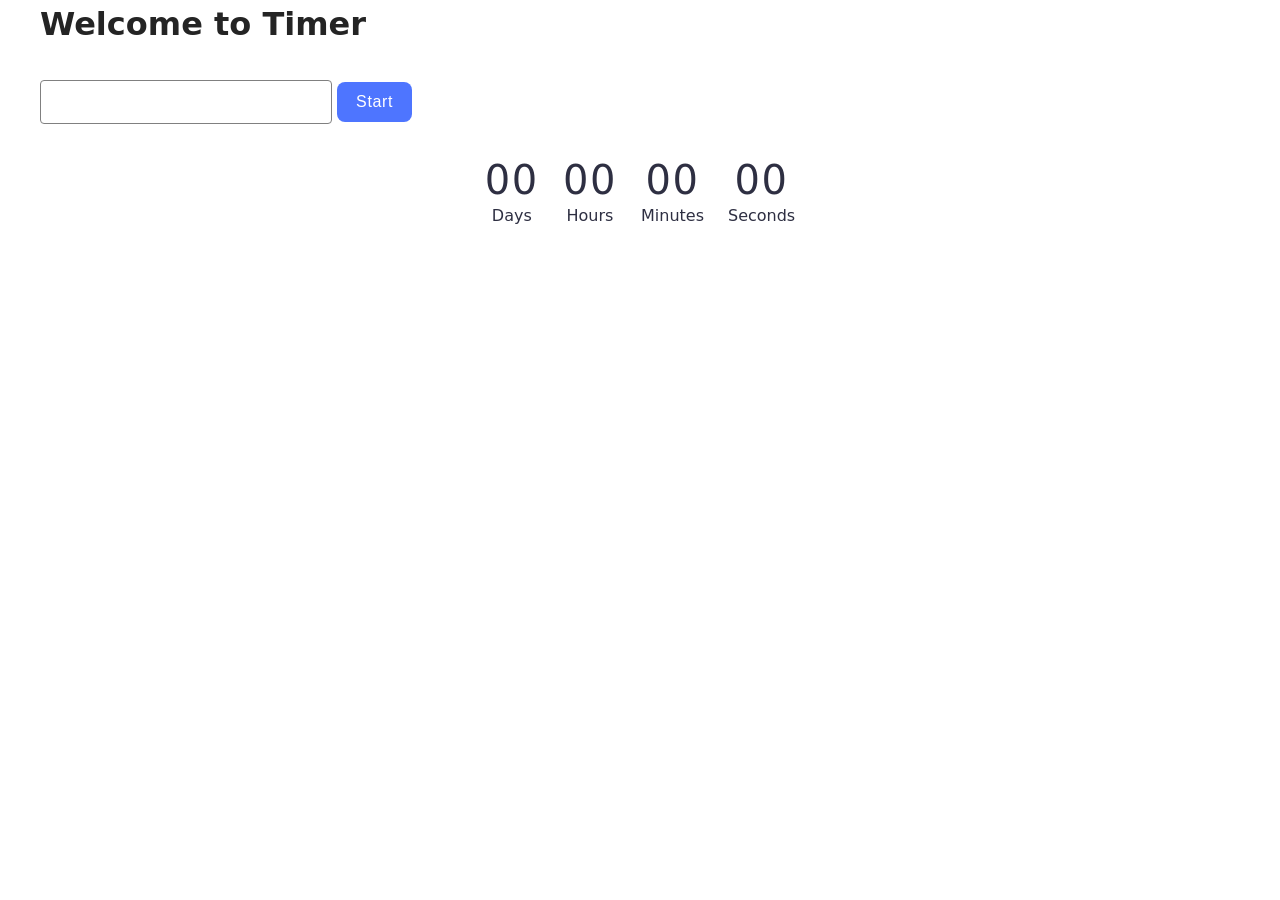
<file: src/1-timer.html>
<!doctype html>
<html lang="en">
  <head>
    <meta charset="UTF-8" />
    <meta http-equiv="X-UA-Compatible" content="IE=edge" />
    <meta name="viewport" content="width=device-width, initial-scale=1.0" />
    <title>Timer</title>
    <link rel="stylesheet" href="./css/styles.css" />
  </head>
  <body>
    <main>
      <div class="container">
        <h1 class="main-title">
          <span class="main-title-gradient">Welcome</span> to Timer
        </h1>
        <input type="text" id="datetime-picker" />
        <button type="button" data-start>Start</button>

        <div class="timer">
          <div class="field">
            <span class="value" data-days>00</span>
            <span class="label">Days</span>
          </div>
          <div class="field">
            <span class="value" data-hours>00</span>
            <span class="label">Hours</span>
          </div>
          <div class="field">
            <span class="value" data-minutes>00</span>
            <span class="label">Minutes</span>
          </div>
          <div class="field">
            <span class="value" data-seconds>00</span>
            <span class="label">Seconds</span>
          </div>
        </div>

        <load src="./partials/back-link.html" />
      </div>
    </main>
    <script type="module" src="./js/1-timer.js"></script>
  </body>
</html>
</file>
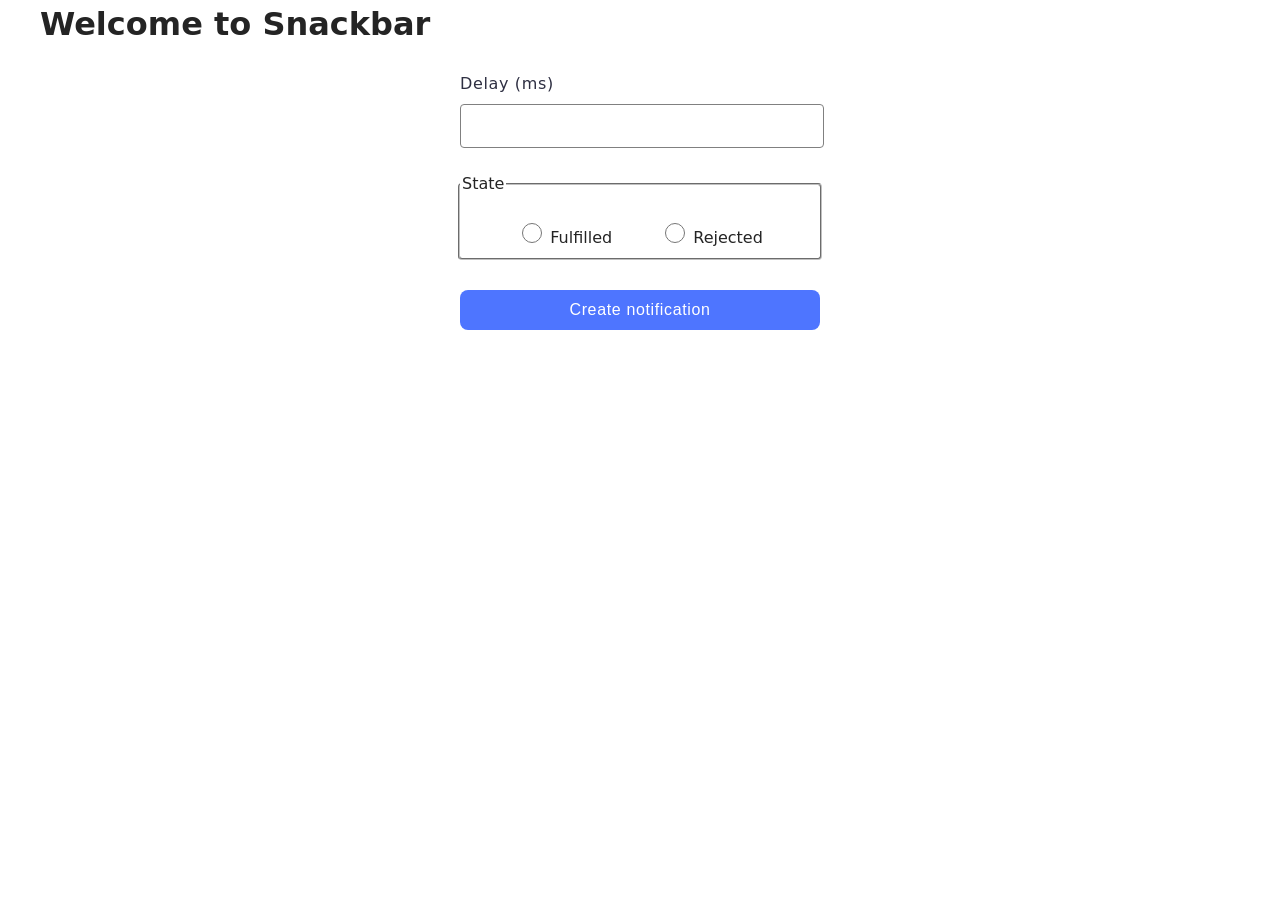
<file: src/2-snackbar.html>
<!doctype html>
<html lang="en">
  <head>
    <meta charset="UTF-8" />
    <meta http-equiv="X-UA-Compatible" content="IE=edge" />
    <meta name="viewport" content="width=device-width, initial-scale=1.0" />
    <title>Snackbar</title>
    <link rel="stylesheet" href="./css/styles.css" />
  </head>
  <body>
    <main>
      <div class="container">
        <h1 class="main-title">
          <span class="main-title-gradient">Welcome</span> to Snackbar
        </h1>
        <form class="form">
          <label>
            Delay (ms)
            <input type="number" name="delay" required />
          </label>

          <fieldset>
            <legend>State</legend>
            <label>
              <input type="radio" name="state" value="fulfilled" required />
              Fulfilled
            </label>
            <label>
              <input type="radio" name="state" value="rejected" required />
              Rejected
            </label>
          </fieldset>

          <button type="submit">Create notification</button>
        </form>
        <load src="./partials/back-link.html" />
      </div>
    </main>
    <script type="module" src="./js/2-snackbar.js"></script>
  </body>
</html>
</file>
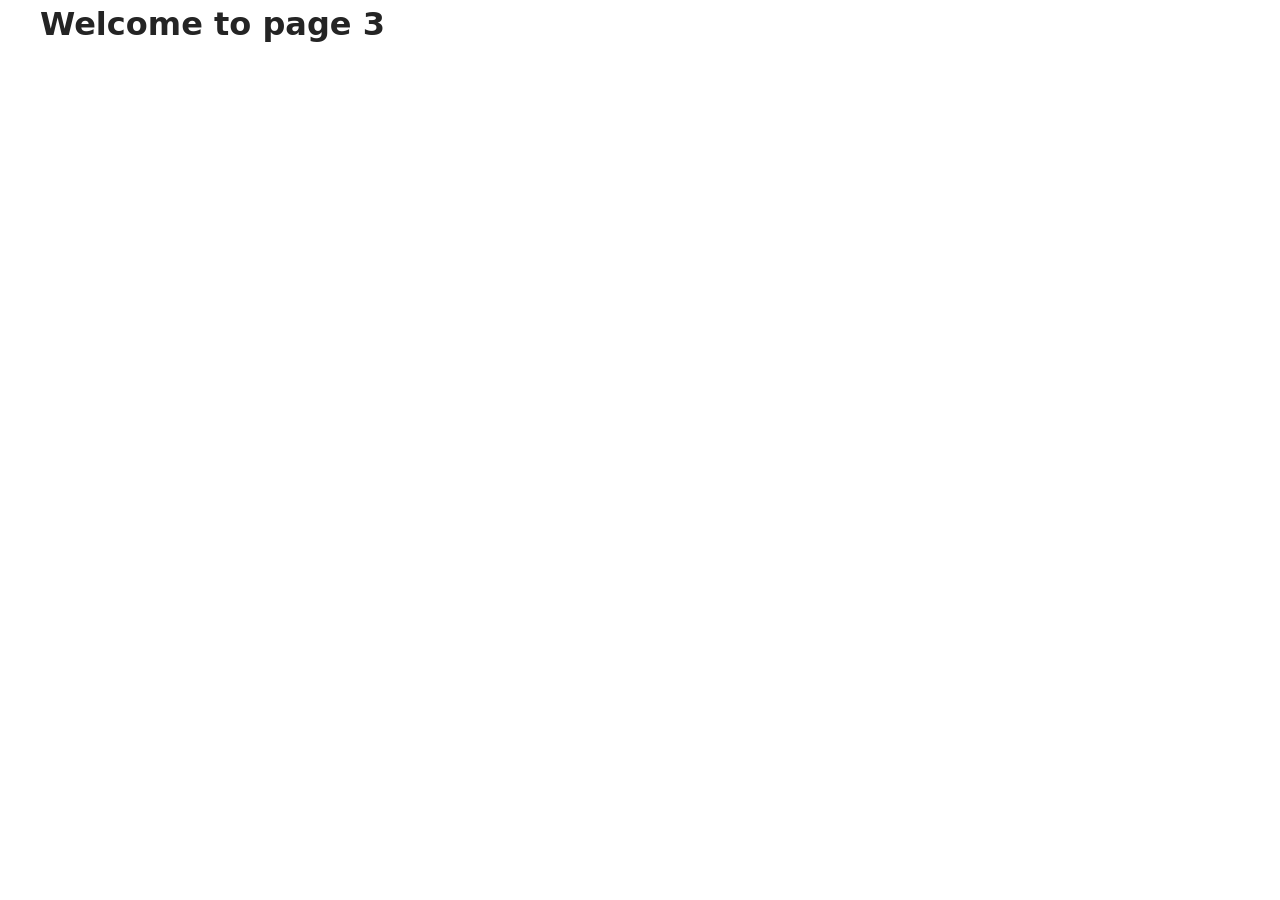
<file: src/page-3.html>
<!DOCTYPE html>
<html lang="en">
  <head>
    <meta charset="UTF-8" />
    <meta http-equiv="X-UA-Compatible" content="IE=edge" />
    <meta name="viewport" content="width=device-width, initial-scale=1.0" />
    <title>Page 3</title>
    <link rel="stylesheet" href="./css/styles.css" />
  </head>
  <body>
    <load
      src="./partials/header.html"
      icon-path="./img/sprite.svg#logo"
      highlight-curr="active"
    />

    <main>
      <div class="container">
        <h1 class="main-title">
          <span class="main-title-gradient">Welcome</span> to page 3
        </h1>
        <load src="./partials/back-link.html" />
      </div>
    </main>

    <load src="./partials/footer.html" />
  </body>
</html>
</file>
<file: src/css/styles.css>
/**
  |============================
  | include css partials with
  | default @import url()
  |============================
*/
/* Common styles */
@import url('./reset.css');
@import url('./base.css');
@import url('./container.css');
@import url('./animations.css');

/* Sections style */
@import url('./badges.css');
@import url('./back-link.css');
@import url('./1-timer.css');
@import url('./2-snackbar.css');
</file>
